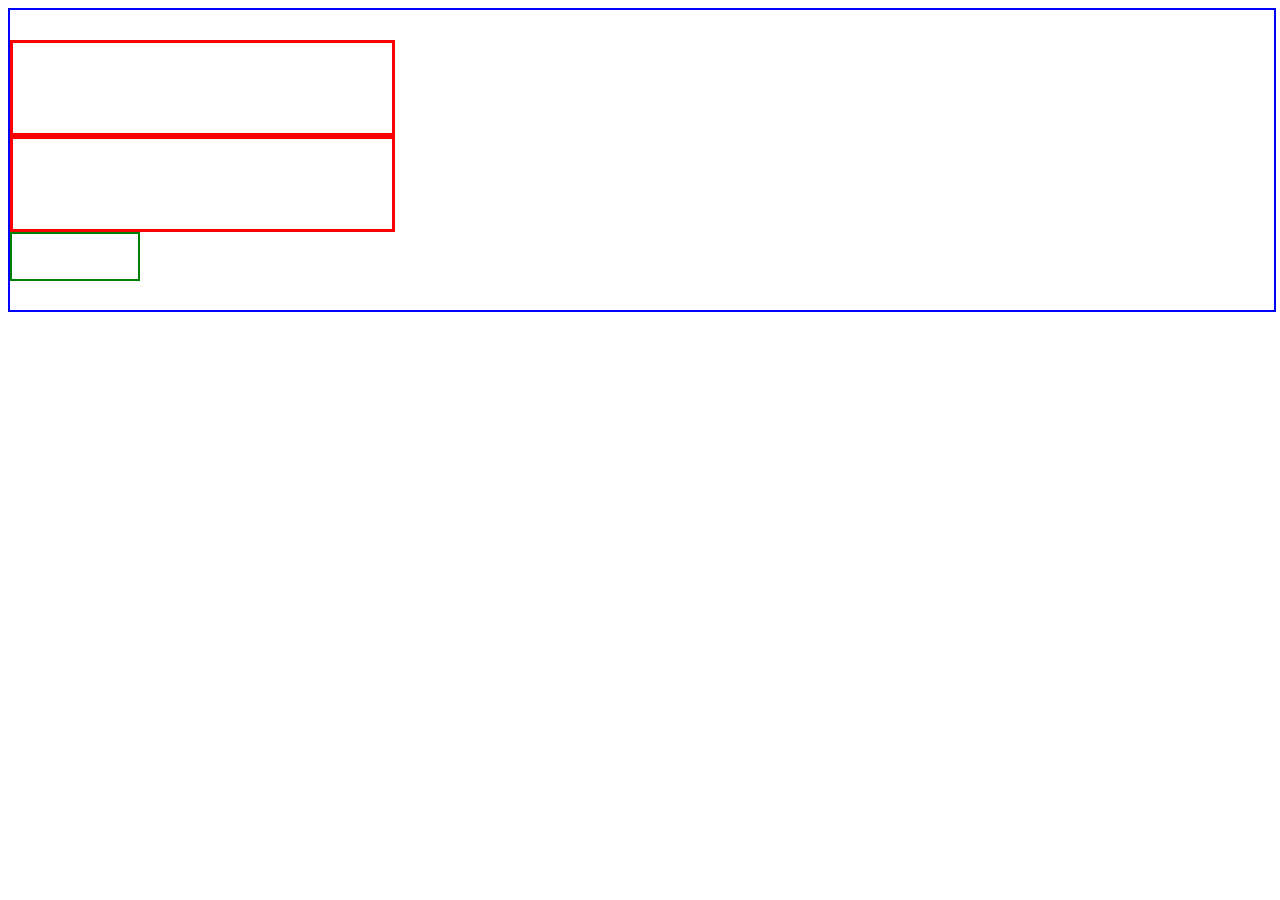
<file: 03_flexbox/index.html>
<!DOCTYPE html>
<html lang="en">
<head>
    <meta charset="UTF-8">
    <link rel="stylesheet" href="./mail.css">
    <title>Document</title>
</head>
<body>
    <div class="padre">
        <div class="hijo"></div>
        <div class="hijo"></div>
        <div class="hija"></div>
    </div>
    
</body>
</html>
</file>
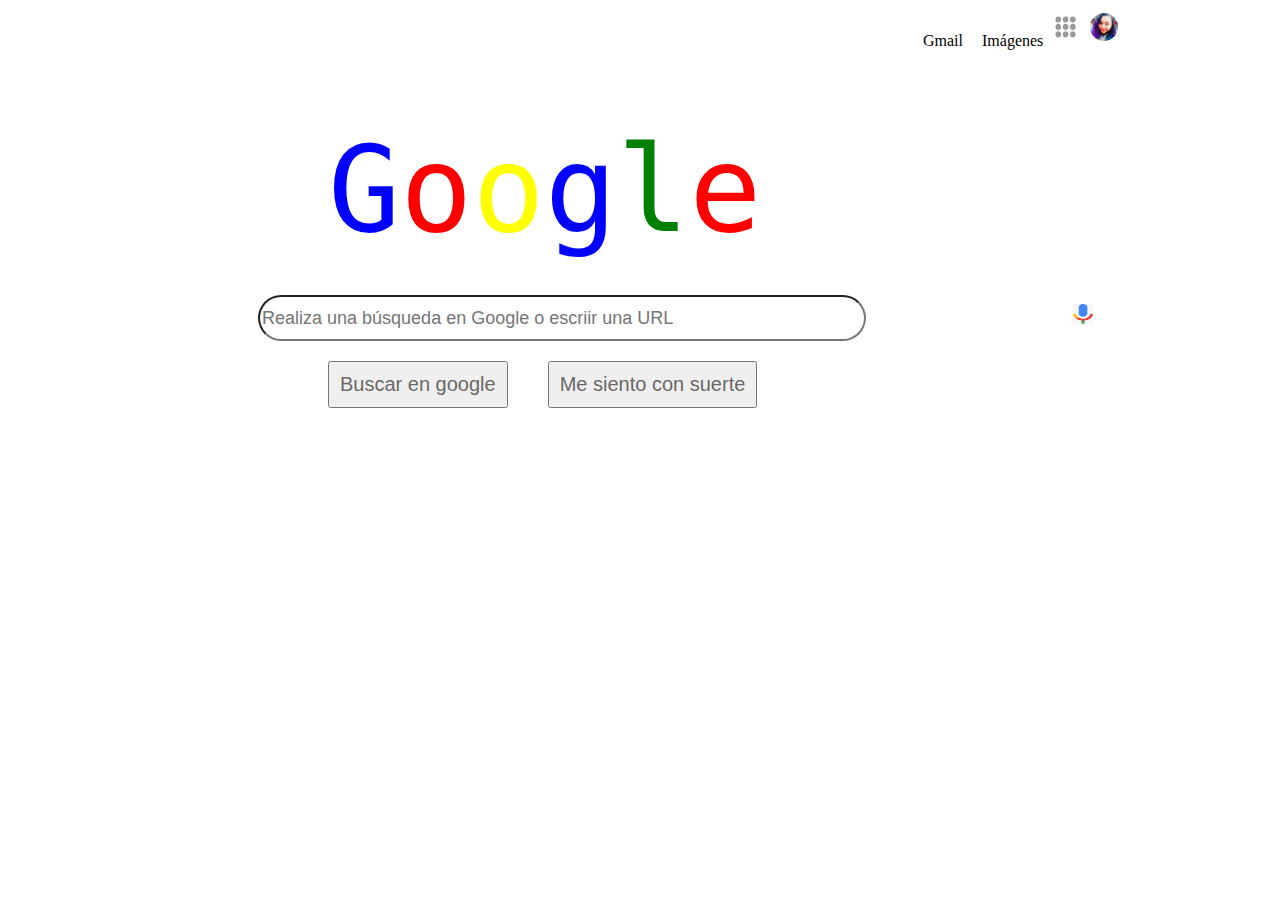
<file: 02_boxmodel/challenge.html>
<!DOCTYPE html>
<html lang="en">
<head>
    <meta charset="UTF-8">
    <link rel="stylesheet" href="./mainChallenge.css">
    <title>Google</title>
</head>
<body>
    <header>
       <a class="gmail" href="https://mail.google.com/mail/u/0/?tab=wm&ogbl">Gmail</a>
       <a class="imagenes" href="https://www.google.com.mx/imghp?hl=es-419&tab=wi&authuser=0&ogbl">Imágenes</a>
       <img class="menu" src="./assets/imagenes/menu.jpg" alt="menú"><img  class="pic" src="./assets/imagenes/pic.jpg" alt="">
       
    </header>
    <main>
        <section class="google">
<p><samp class="g">G</samp><samp class="o">o</samp><samp class="oo">o</samp><samp class="g">g</samp><samp class="l">l</samp><samp class="o">e</samp></p>
    </section>  
    <section class="buscador">
<input class="text" type="text" placeholder ="Realiza una búsqueda en Google o escriir una URL"> <img class="micro" src="./assets/imagenes/microfono.jpg" alt="microfono">
    </section>
    <section class="botonera">
        <button class="buttonC">Buscar en google</button><button class="buttonC">Me siento con suerte</button>
    </section>
    </main>
    
</body>
</html>
</file>
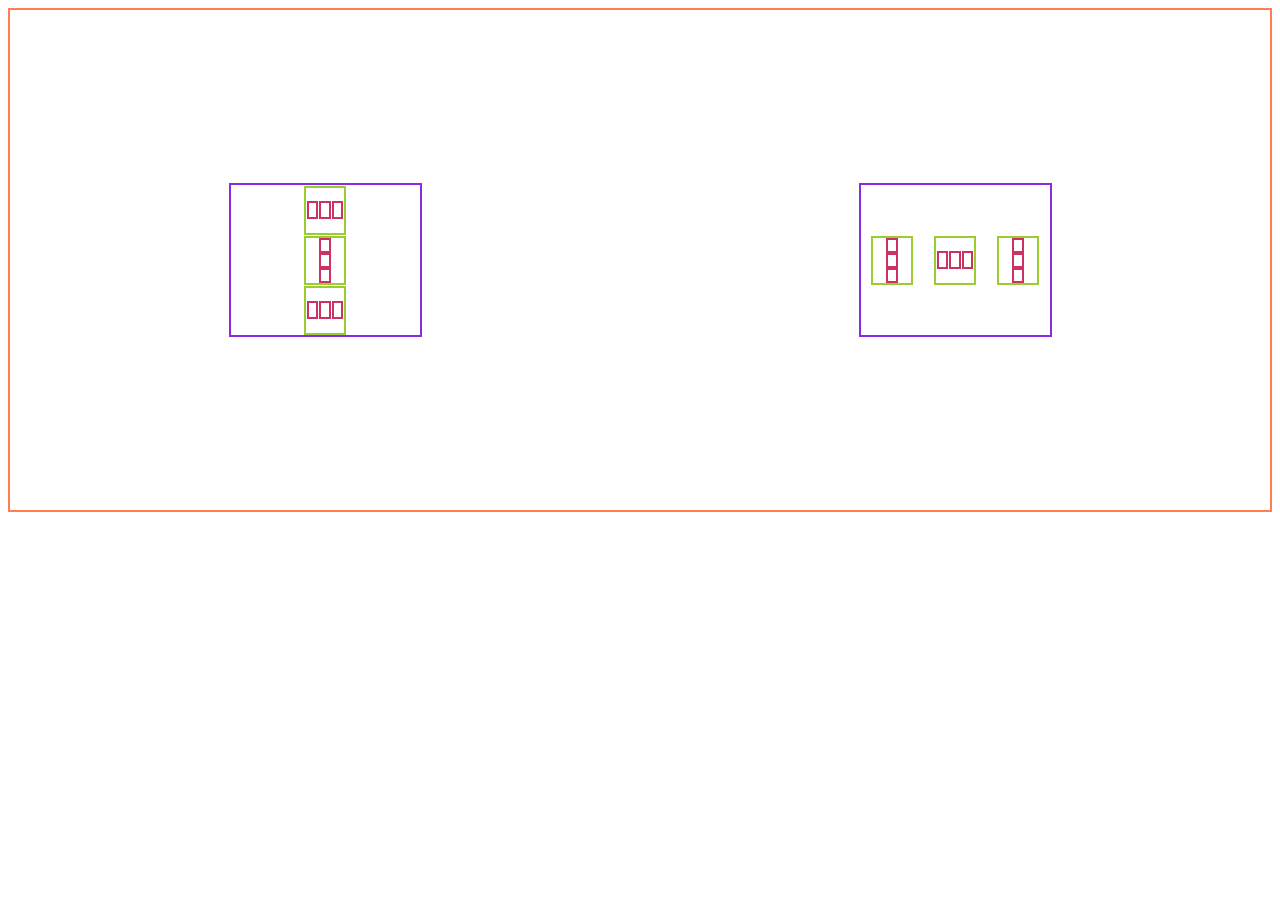
<file: 03_flexbox/challenge.html>
<!DOCTYPE html>
<html lang="en">
<head>
    <meta charset="UTF-8">
    <link rel="stylesheet" href="./mainChallenge.css">
    <title>Flexbox Challenge</title>
</head>
<body>
    <div class="padre">
        <div class="hijo primogenito">
            <div class="hija">
                <div class="nieto"></div>
                <div class="nieto"></div>
                <div class="nieto"></div>
            </div>
            <div class="hija nieta">
                    <div class="nieto"></div>
                    <div class="nieto"></div>
                    <div class="nieto"></div>
            </div>
            <div class="hija">
                    <div class="nieto"></div>
                    <div class="nieto"></div>
                    <div class="nieto"></div>
            </div>
        </div>
        <div class="hijo">
                <div class="hija nieta">
                        <div class="nieto"></div>
                        <div class="nieto"></div>
                        <div class="nieto"></div>
                </div>
                <div class="hija">
                        <div class="nieto"></div>
                        <div class="nieto"></div>
                        <div class="nieto"></div>
                </div>
                <div class="hija nieta">
                        <div class="nieto"></div>
                        <div class="nieto"></div>
                        <div class="nieto"></div>
                </div>
       
        </div>
    </div>
</body>
</html>
</file>
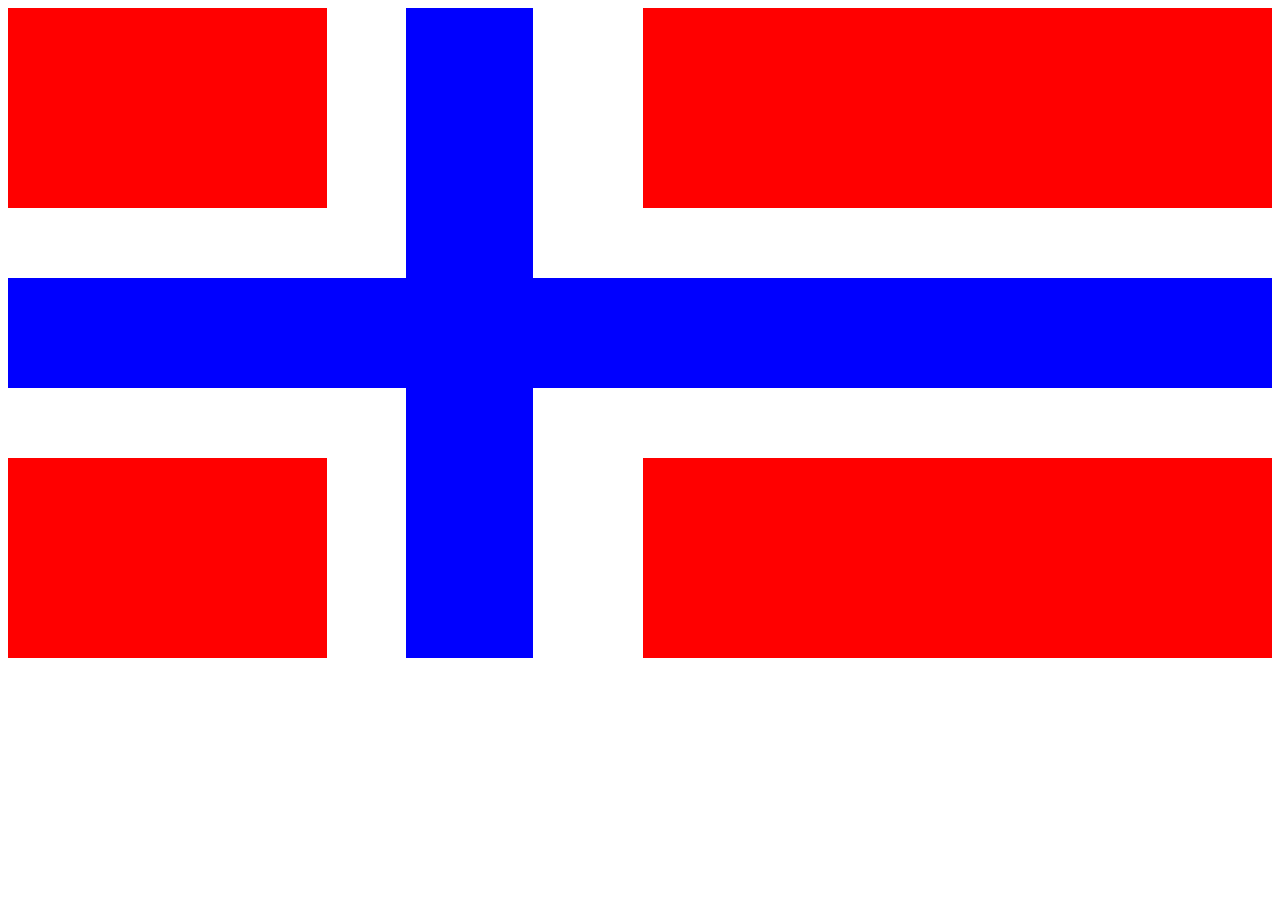
<file: 03_flexbox/banderaChallenge/bandera.html>
<!DOCTYPE html>
<html lang="en">
<head>
    <meta charset="UTF-8">
    <link rel="stylesheet" href="./mainBandera.css">
    <title>Document</title>
</head>
<body>
    <div class="total">
        <div class="a">
         <div class="fuera">
                <div class="dentro"></div>
        </div>
        <div class="abajo">
                <div class="adentro"></div>
         </div>
         </div>
        <div class="b">
            <div class="c">
                <div class="d"></div>
            </div>
            <div class="e dow">
                    <div class="f"></div>
                </div>
        </div>
        
    </div>
</body>
</html>
</file>
<file: 03_flexbox/mail.css>
.padre{
    border: solid 2px blue;
    width: 100%;
    height:300px;
    display: flex;
    justify-content: center;
   /* align-items: : center;
    justify-content: space-between;*/
    flex-direction: column;
}
.hijo{
    border: solid red;
    height: 30%;
    width: 30%;
}
.hija{
    border: solid 2px green;
    height: 15%;
    width: 10%;


}
</file>
<file: 02_boxmodel/mainChallenge.css>
header {
    /*border: solid 1px;
    color: red;*/
    padding-left: 900px;
}
main {
    /*border: solid 1px;*/
    margin: 50px;
   
}
.google {
    margin-left: 250px;
}
.buscador {
    margin-left: 200px;
}
.imagenes{
    color: black;
    text-decoration: none;
    margin bottom: 35px;
}
.gmail {
    color: black;
    text-decoration: none;
    margin: 15px;
}
.menu {
    height: 22px;
    width: 22px;
    margin: 8px;
}
.pic {
    height: 28px;
    width: 28px;
    margin: 5px;
    border-radius:150px;
}
p {
    padding: 20px;
}
.g {
    color: blue;
    font-size: 120px;
    text-align: center
}
.o {
    color: red;
    font-size: 120px;
    text-align: center;
}
.oo {
    color: yellow;
    font-size: 120px;
    text-align: center;
}
.l {
    color: green;
    font-size: 120px;
    text-align: center;

}
input {
    height: 40px ;
    width: 600px;
    margin-right: 200px;
    border-radius: 30px;

}
.text {
    font-size: 18px;

}
.botonera {
   /* border: solid;*/
    margin-left:250px;

}

.buttonC {
    margin: 20px;
    text-decoration: none;
    /*outline: none;*/
    padding: 10px;
    font-weight: 300;
    font-size: 20px;
    color: #6C6867;
    /*bottom:focus{border:0;outline:0 none;}*/
}
.micro {
    height: 20px;
    width: 20px;
   margin-left: 3px;
}
</file>
<file: 03_flexbox/mainChallenge.css>
body{
    display: flex;
}
.padre{
    border: solid 2px coral;
    width: 100%;
    height:500px;
    display: flex;
    justify-content: center;
    justify-content: space-around;
    align-items: center;
    
}
.hijo{
    border: solid 2px blueviolet;
    height: 30%;
    width: 15%;
    display: flex;
    justify-content: center;
    justify-content: space-around;
    align-items: center;
}
.hija{
    border: solid 2px yellowgreen;
    height: 30%;
    width: 20%;
    display: flex;
    justify-content: center;
    justify-content: space-around;
    align-items: center;
}
.primogenito{
    flex-direction: column;
}
.nieto{
    border: solid 2px rgb(205, 50, 97);
    height: 30%;
    width: 20%;
    display: flex;
    justify-content: center;
    justify-content: space-around;
    align-items: center;
}
.nieta{
    flex-direction: column;
}
</file>
<file: 03_flexbox/banderaChallenge/mainBandera.css>
.total{
   /* border: solid 2px red;*/
    width: 100%;
    height:650px;
    display: flex;
}
.a{
   /* border: solid 3px gold;*/
    width: 35%;
    height:650px;
    display: flex;
    justify-content:flex-start;
    justify-content:space-between;
    background-color: blue;
    flex-direction: column;
   
}
.b{
   /* border:solid 3px green;*/
    width: 65%;
    height:650px;
    display: flex;
    justify-content:flex-end;
    justify-content: space-between;
    background-color: blue;
    flex-direction: column;
    align-items: flex-end;
  
}
.dentro{
   /* border:solid 2px hotpink;*/
    width: 80%;
    height:200px;
    display: flex;
    justify-content:flex-start;
    background-color: red;
}
.fuera{
    /*border: solid 2px blue;*/
    width: 90%;
    height:270px;
    display: flex;
    justify-content:flex-start;
    background-color: white;
}

.abajo{
    /*border: solid 5px gray;*/
    width: 90%;
    height:270px;
    display: flex;
    justify-content:flex-start;
    align-items: flex-end;
    background-color: white;

}
.adentro{
   /* border:solid 5px hotpink;*/
    width: 80%;
    height:200px;
    display: flex;
    justify-content:flex-start;
    align-items: flex-end;
    background-color: red;
   
}
.c{
    /*border: solid 3px yellowgreen;*/
    width: 90%;
    height:270px;
    display: flex;
    justify-content:flex-end;
    background-color: white;
}
.d{
    /*border: solid 3px plum;*/
    width: 85%;
    height:200px;
    display: flex;
    justify-content:flex-end;
    background-color: red;
    align-items: flex-end;
}
.e{
   /* border: solid 3px yellowgreen;*/
    width: 90%;
    height:270px;
    display: flex;
    justify-content:flex-end;
    background-color: white;
    
}
.f{
   /* border: solid 3px plum;*/
    width: 85%;
    height:200px;
    display: flex;
    justify-content:flex-end;
    background-color: red;
    align-items: flex-end;
   
}
.dow{
    display: flex;
    align-items: flex-end;
}
</file>
